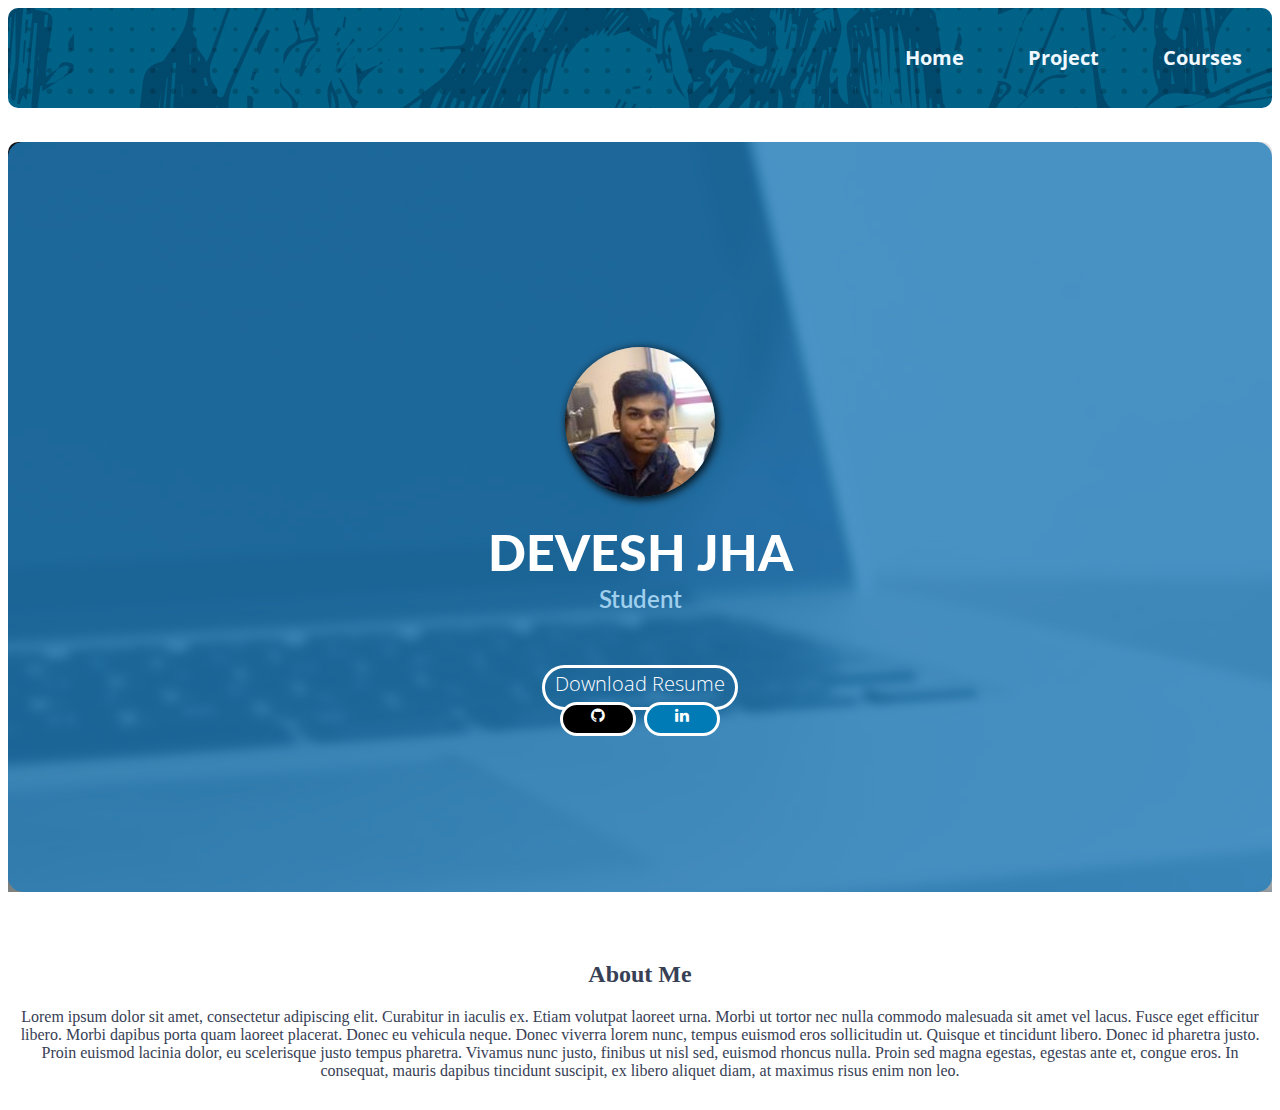
<file: index.html>
<!DOCTYPE html>
<html lang="en">

<head>
    <title>Devesh Jha</title>
    <meta charset="utf-8">
    <meta http-equiv="X-UA-Compatible" content="IE=edge">
    <meta name="description" content="">
    <meta name="viewport" content="width=device-width, initial-scale=1">
    <link rel="stylesheet" href="index.css">
    <link rel="stylesheet" href="https://cdnjs.cloudflare.com/ajax/libs/font-awesome/4.7.0/css/font-awesome.min.css">
</head>

<body>
    <div class="parent">
        <div class="header">
            <div class="nav-bar">
                <ul>
                    <li><a href="index.html">Home</a></li>
                    <li><a href="project.html">Project</a></li>
                    <li><a href="courses.html">Courses</a></li>
                </ul>
            </div>
        </div>
        <div class="home">
            <div id="home-overlay">
                <h1>DEVESH JHA</h1>
                <h2>Student</h2>
                <a href="#">Download Resume</a>
                <div class="image">
                    <img src="photo.jpg" alt="photo" />
                </div>
                <div id="social">
                    <a href="https://www.github.com/deveshjha489" target="_blank" class="fa fa-github"></a>
                    <a href="https://in.linkedin.com/in/jhadevesh" target="_blank" class="fa fa-linkedin"></a>
                </div>
            </div>
        </div>
        <div class="about">
            <h2>About Me</h2>
            <p>
                Lorem ipsum dolor sit amet, consectetur adipiscing elit. Curabitur in iaculis ex. Etiam volutpat laoreet
                urna. Morbi ut tortor nec nulla commodo malesuada sit amet vel lacus. Fusce eget efficitur libero. Morbi
                dapibus porta quam laoreet placerat. Donec eu vehicula neque. Donec viverra lorem nunc, tempus euismod
                eros sollicitudin ut. Quisque et tincidunt libero. Donec id pharetra justo. Proin euismod lacinia dolor,
                eu scelerisque justo tempus pharetra. Vivamus nunc justo, finibus ut nisl sed, euismod rhoncus nulla.
                Proin sed magna egestas, egestas ante et, congue eros. In consequat, mauris dapibus tincidunt suscipit,
                ex libero aliquet diam, at maximus risus enim non leo.
            </p>
        </div>
    </div>
</body>

</html>
</file>
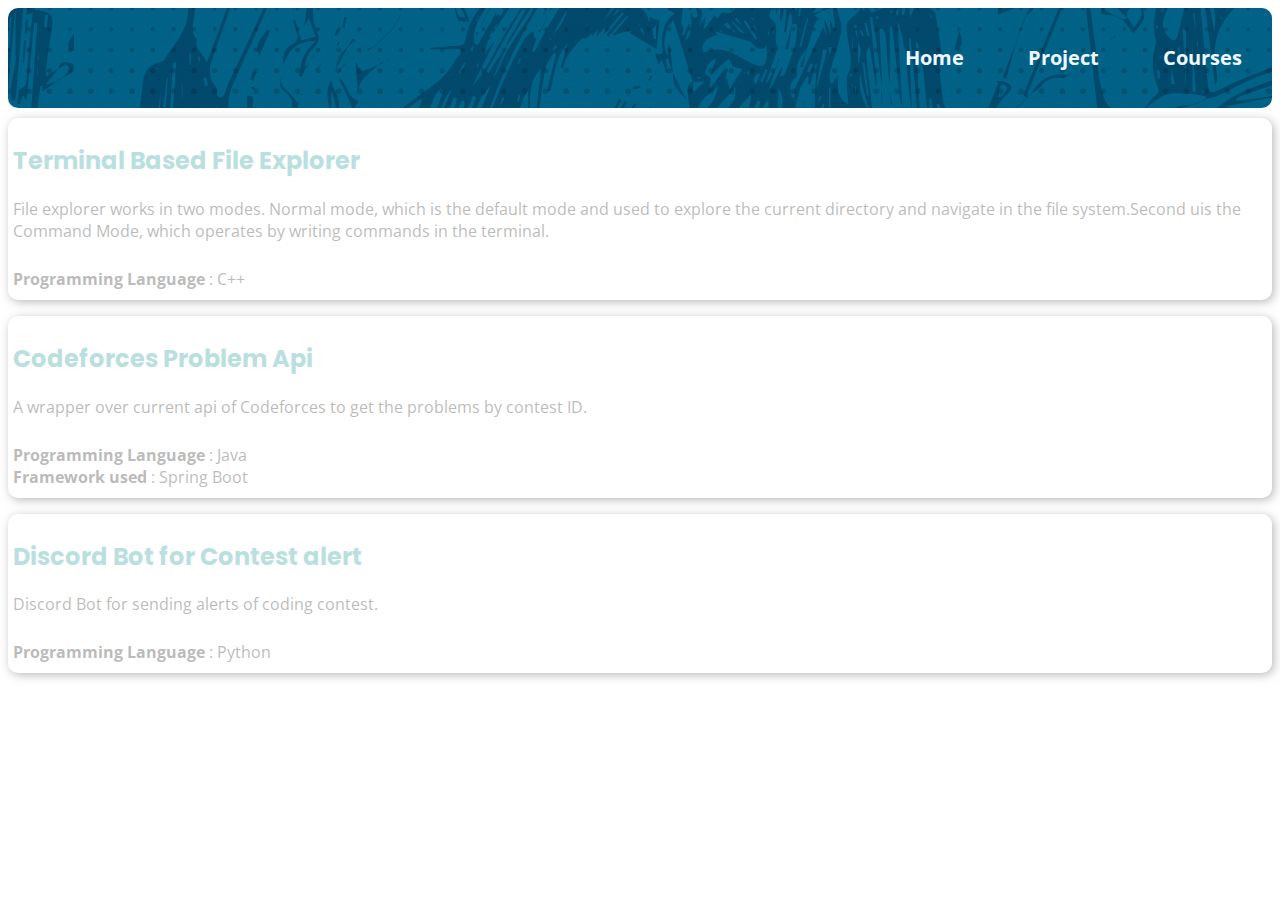
<file: project.html>
<!DOCTYPE html>
<html lang="en">

<head>
    <title>Devesh Jha</title>
    <meta charset="utf-8">
    <meta http-equiv="X-UA-Compatible" content="IE=edge">
    <meta name="description" content="">
    <meta name="viewport" content="width=device-width, initial-scale=1">
    <link rel="stylesheet" href="index.css">
    <script src="https://ajax.googleapis.com/ajax/libs/jquery/3.2.1/jquery.min.js"></script>
    <script src="script.js"></script>
</head>

<body onload="fadeInCard()">
    <div class="parent">
        <div class="header">
            <div class="nav-bar">
                <ul>
                    <li><a href="index.html">Home</a></li>
                    <li><a href="project.html">Project</a></li>
                    <li><a href="courses.html">Courses</a></li>
                </ul>
            </div>
        </div>
        <div class="project" style="display: none;">
            <div class="project-card">
                <h2>Terminal Based File Explorer</h2>
                <p>
                    File explorer works in two modes. Normal mode, which is the default mode and used to explore
                    the current directory and navigate in the file system.Second uis the Command Mode, which operates by
                    writing
                    commands in the terminal.
                </p>
                <p>
                    <strong>Programming Language</strong> : C++
                </p>
            </div>
            <div class="project-card">
                <h2>Codeforces Problem Api</h2>
                <p>
                    A wrapper over current api of Codeforces to get the problems
                    by contest ID.
                </p>
                <p>
                    <strong>Programming Language</strong> : Java <br />
                    <strong>Framework used</strong> : Spring Boot <br />
                </p>
            </div>
            <div class="project-card">
                <h2>Discord Bot for Contest alert</h2>
                <p>
                    Discord Bot for sending alerts of coding contest.
                </p>
                <p>
                    <strong>Programming Language</strong> : Python <br />
                </p>
            </div>
        </div>
    </div>
</body>

</html>
</file>
<file: index.css>
@import url('https://fonts.googleapis.com/css2?family=Open+Sans&display=swap');
@import url('https://fonts.googleapis.com/css2?family=Lato&display=swap');
@import url('https://fonts.googleapis.com/css2?family=Poppins:ital,wght@1,300&display=swap');
.header {
    height:100px;   
    background-image: url(nav.jpg);
    border-radius: 10px;
}
.home{
    background-image: url(laptop.jpg);
    background-repeat: no-repeat;
    height: 800px;
    text-align: center;
    font-family: 'Lato', sans-serif;
    border-radius: 10px;
}
.home h1{
    font-size: 50px;
    font-weight: 900;
    color: white;   
    padding: 5px;
    border-radius: 5px;
    position:relative;
    top:50%;
}
#home-overlay h2{
    color: #a0cfee;
    font-weight: 600;
    position:relative;
    padding-top: 1px;
    top:45%;
}
#home-overlay a{
    border: 3px solid white;
    font-weight: 200;
    border-radius: 30px;
    color: white;
    position:relative;
    padding-top: 2px;
    top: 50%;
}
#home-overlay{
    position: inherit;
    height: 750px;
    width: 100%;
    top: 0;
    bottom: 0;
    right: 0;
    left: 0;
    background: rgba(33,125,187,0.8);
    text-align: center;
    border-radius: 15px;
}
.image{
    width: 200px;
    height: 200px;
    border-radius: 1000px;
    margin: 0vh auto 0vh auto;
    padding-top: 25px;
}
.image > img {
    width: 150px;
    height: 150px;
    border-radius: 1000px;
    -webkit-box-shadow: 2px 2px 10px black;
    box-shadow: 2px 2px 10px black;
}
.about{
    text-align: center;
    color: #374054;
    margin: 0 0 30px 0;
}
.course h1,h4{
    padding-left: 10px;
    font-family: 'Open Sans', sans-serif;
}
.course-list li{
    color: darkcyan ;
}
.project{
    font-family: 'Open Sans', sans-serif;
    padding-top: 10px;
}
.project-card{
    box-shadow: 0 4px 8px 0 rgba(0,0,0,0.2);
    -webkit-box-shadow: 2px 2px 10px black;
    padding-left: 5px;
    padding-top: 5px;
    padding-right: 10px;
    border-radius: 10px;
}
.project-card p{
    padding-bottom: 10px;
}
.project-card h2{
    font-family: 'Poppins', sans-serif;
    color: darkcyan;
}
.project-card p a{
    text-decoration: none;
    color: black;
    font-size: 15px;
}
#social{
    position: relative;
    top: 20%;
}
.fa {
    font-size: 50px;
    width: 50px;
    text-align: center;
    text-decoration: none;
    margin: 5px 2px;
  } 
.fa-linkedin {
    background: #007bb5;
    color: white;
}
.fa-github {
    background: black;
    color: white;
}
.nav-bar{
    float: right;
}
li,a{
    text-decoration: none;
    list-style-type: none;
    font-family: 'Open Sans', sans-serif;
    font-size: 20px;
    color : aliceblue ;
    font-weight: bold;
    padding: 10px;
}
.nav-bar li{
    display: inline-block;
    padding: 20px;
}
.nav-bar li a:hover{
    background-color: blue;
    border-radius: 20px;
}
.self h1{
    color: darkcyan;
}
#hobbies li{
    color: black;
}
</file>
